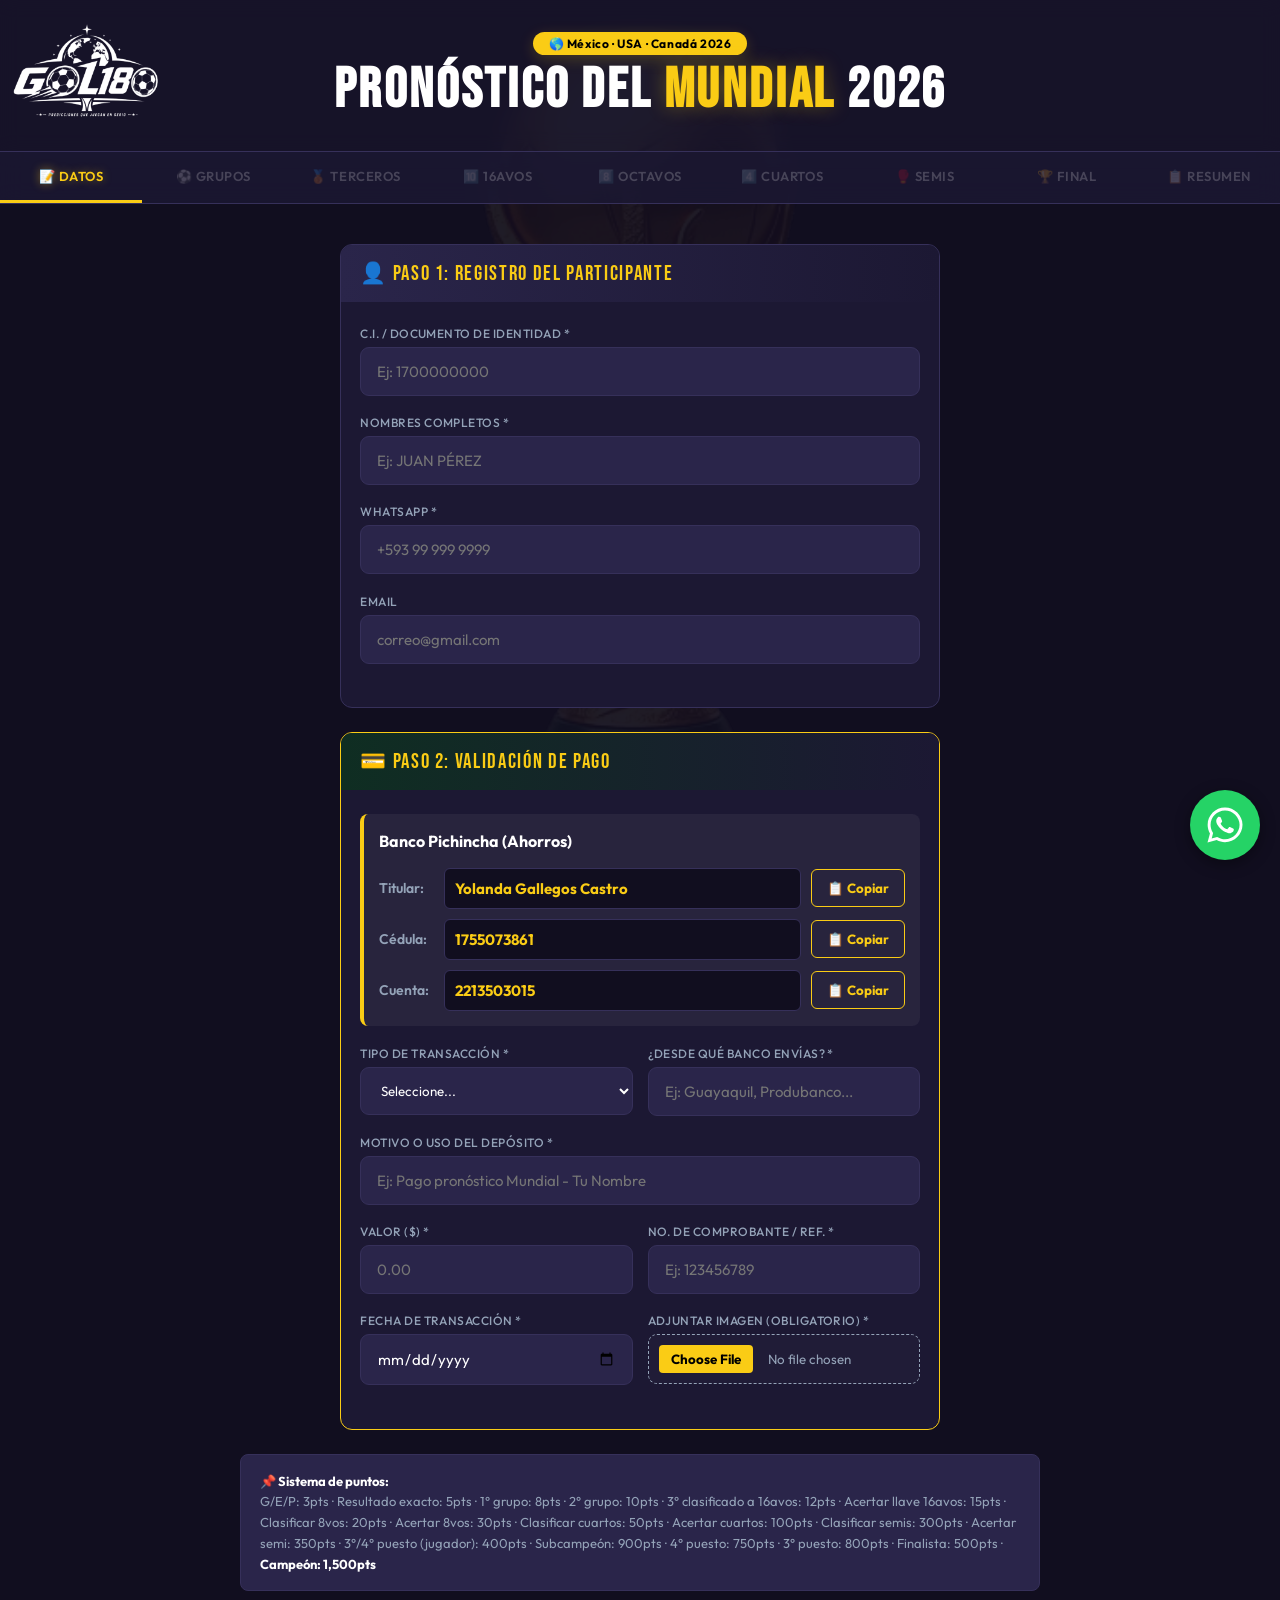
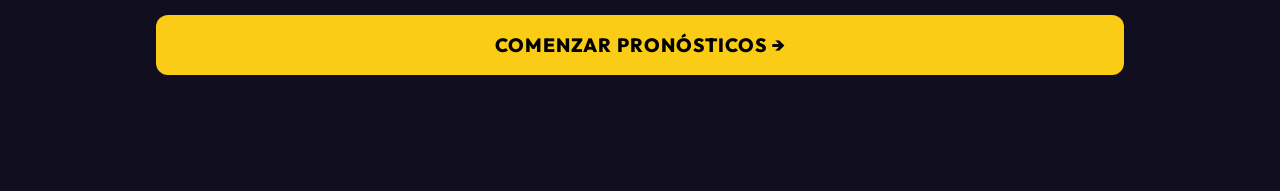
<file: index.html>
<!DOCTYPE html>
<html lang="es">
<head>
    <meta charset="UTF-8">
    <meta name="viewport" content="width=device-width, initial-scale=1.0, maximum-scale=1.0">
    <title>Pronóstico del Mundial 2026 🏆</title>
    
    <link rel="stylesheet" href="css/style.css">
    <link rel="stylesheet" href="css/inicio.css">

    <style>
        /* ESTILOS PARA EL BOTÓN FLOTANTE DE WHATSAPP */
        .btn-wats-float {
            position: fixed;
            bottom: 40px; 
            right: 20px;
            width: 70px; 
            height: 70px; 
            background-color: #25D366; 
            border-radius: 50%;
            display: flex;
            align-items: center;
            justify-content: center;
            box-shadow: 0 4px 15px rgba(0,0,0,0.4);
            z-index: 1000;
            text-decoration: none;
            transition: transform 0.3s ease;
        }
        .btn-wats-float:hover {
            transform: scale(1.1);
        }
        .btn-wats-float svg {
            width: 40px; 
            height: 40px;
            fill: #FFF; 
        }

        /* ARREGLO RESPONSIVE DEL BOTÓN DE WHATSAPP */
        @media (max-width: 768px) {
            .btn-wats-float {
                width: 50px; /* Más pequeño en celular */
                height: 50px;
                bottom: 20px;
                right: 15px;
            }
            .btn-wats-float svg {
                width: 28px; /* Icono más pequeño */
                height: 28px;
            }
        }
    </style>
</head>
<body>

    <header class="hero">
        <div class="hbadge">🌎 México · USA · Canadá 2026</div>
        <h1>PRONÓSTICO DEL <span>MUNDIAL</span> 2026</h1>
    </header>

    <nav class="tabs">
        <a href="index.html" class="tab-link act">📝 Datos</a>
        <a href="pages/grupos.html" class="tab-link locked" id="nav-grupos">⚽ Grupos</a>
        <a class="tab-link locked">🥉 Terceros</a>
        <a class="tab-link locked">🔟 16avos</a>
        <a class="tab-link locked">8️⃣ Octavos</a>
        <a class="tab-link locked">4️⃣ Cuartos</a>
        <a class="tab-link locked">🥊 Semis</a>
        <a class="tab-link locked">🏆 Final</a>
        <a class="tab-link locked">📋 Resumen</a>
    </nav>

    <main class="main">

        <div class="card">
            <div class="card-hd"><div class="card-title">👤 PASO 1: REGISTRO DEL PARTICIPANTE</div></div>
            <div class="card-body">
                <div class="field">
                    <label>C.I. / Documento de Identidad *</label>
                    <input type="text" id="inp-ci" placeholder="Ej: 1700000000" maxlength="15" inputmode="numeric">
                    <div class="error-msg" id="err-ci">⚠ Ingresa tu cédula o documento (solo números)</div>
                </div>
                <div class="field">
                    <label>Nombres Completos *</label>
                    <input type="text" id="inp-nom" placeholder="Ej: JUAN PÉREZ" maxlength="60">
                    <div class="error-msg" id="err-nom">⚠ Ingresa tu nombre completo</div>
                </div>
                <div class="field">
                    <label>WhatsApp *</label>
                    <input type="text" id="inp-tel" placeholder="+593 99 999 9999" maxlength="20" inputmode="tel">
                    <div class="error-msg" id="err-tel">⚠ Ingresa tu número de WhatsApp válido</div>
                </div>
                <div class="field">
                    <label>Email</label>
                    <input type="email" id="inp-mail" placeholder="correo@gmail.com" maxlength="60">
                    <div class="error-msg" id="err-mail">⚠ Ingresa un correo electrónico válido</div>
                </div>
            </div>
        </div>

        <div class="card pay-card">
            <div class="card-hd"><div class="card-title">💳 PASO 2: VALIDACIÓN DE PAGO</div></div>
            <div class="card-body">
                
                <div class="bank-details" style="background: rgba(255,255,255,0.05); padding: 15px; border-radius: 8px; margin-bottom: 20px; border-left: 4px solid var(--acc);">
                    <strong style="font-size: 16px; color: #fff;">Banco Pichincha (Ahorros)</strong><br>
                    
                    <div style="display:flex; gap:10px; margin-top: 15px; align-items: center;">
                        <span style="width: 55px; font-weight: 600; color: var(--mt2); font-size: 14px;">Titular:</span>
                        <input type="text" value="Yolanda Gallegos Castro" readonly style="flex:1; background: var(--bg); padding: 10px; border-radius: 6px; border: 1px solid var(--bdr); color: var(--acc); font-weight: bold; font-size: 15px;">
                        <button type="button" id="btn-copy-nom" style="padding: 10px 15px; background: transparent; border: 1px solid var(--acc); color: var(--acc); border-radius: 6px; cursor: pointer; font-weight: bold; font-family: 'Outfit', sans-serif; transition: 0.2s;">📋 Copiar</button>
                    </div>

                    <div style="display:flex; gap:10px; margin-top: 10px; align-items: center;">
                        <span style="width: 55px; font-weight: 600; color: var(--mt2); font-size: 14px;">Cédula:</span>
                        <input type="text" value="1755073861" readonly style="flex:1; background: var(--bg); padding: 10px; border-radius: 6px; border: 1px solid var(--bdr); color: var(--acc); font-weight: bold; font-size: 15px;">
                        <button type="button" id="btn-copy-ci" style="padding: 10px 15px; background: transparent; border: 1px solid var(--acc); color: var(--acc); border-radius: 6px; cursor: pointer; font-weight: bold; font-family: 'Outfit', sans-serif; transition: 0.2s;">📋 Copiar</button>
                    </div>

                    <div style="display:flex; gap:10px; margin-top: 10px; align-items: center;">
                        <span style="width: 55px; font-weight: 600; color: var(--mt2); font-size: 14px;">Cuenta:</span>
                        <input type="text" value="2213503015" readonly style="flex:1; background: var(--bg); padding: 10px; border-radius: 6px; border: 1px solid var(--bdr); color: var(--acc); font-weight: bold; font-size: 15px;">
                        <button type="button" id="btn-copy-cta" style="padding: 10px 15px; background: transparent; border: 1px solid var(--acc); color: var(--acc); border-radius: 6px; cursor: pointer; font-weight: bold; font-family: 'Outfit', sans-serif; transition: 0.2s;">📋 Copiar</button>
                    </div>
                </div>

                <div class="form-grid" style="display: grid; grid-template-columns: 1fr 1fr; gap: 15px;">
                    <div class="field">
                        <label>Tipo de transacción *</label>
                        <select id="pay-tipo" style="width: 100%; background: var(--bg3); border: 1.5px solid var(--bdr); border-radius: 9px; padding: 14px 16px; color: var(--txt); font-family: 'Outfit', sans-serif;">
                            <option value="">Seleccione...</option>
                            <option value="Transferencia Directa (Mismo Banco)">Transferencia Directa (Mismo Banco)</option>
                            <option value="Transferencia Interbancaria">Transferencia Interbancaria</option>
                            <option value="Depósito en Ventanilla">Depósito en Ventanilla</option>
                            <option value="Depósito en Cajero/Mi Vecino">Depósito en Cajero / Corresponsal</option>
                        </select>
                        <div class="error-msg" id="err-pay-tipo">⚠ Selecciona un tipo de pago</div>
                    </div>
                    <div class="field">
                        <label>¿Desde qué banco envías? *</label>
                        <input type="text" id="pay-origen" placeholder="Ej: Guayaquil, Produbanco..." style="width: 100%; background: var(--bg3); border: 1.5px solid var(--bdr); border-radius: 9px; padding: 14px 16px; color: var(--txt); font-family: 'Outfit', sans-serif;">
                        <div class="error-msg" id="err-pay-ori">⚠ Campo requerido</div>
                    </div>
                </div>

                <div class="field">
                    <label>Motivo o uso del depósito *</label>
                    <input type="text" id="pay-motivo" placeholder="Ej: Pago pronóstico Mundial - Tu Nombre" style="width: 100%; background: var(--bg3); border: 1.5px solid var(--bdr); border-radius: 9px; padding: 14px 16px; color: var(--txt); font-family: 'Outfit', sans-serif;">
                    <div class="error-msg" id="err-pay-mot">⚠ Ingresa el motivo</div>
                </div>

                <div class="form-grid" style="display: grid; grid-template-columns: 1fr 1fr; gap: 15px;">
                    <div class="field">
                        <label>Valor ($) *</label>
                        <input type="number" id="pay-valor" placeholder="0.00" step="0.01" min="0" style="width: 100%; background: var(--bg3); border: 1.5px solid var(--bdr); border-radius: 9px; padding: 14px 16px; color: var(--txt); font-family: 'Outfit', sans-serif;">
                        <div class="error-msg" id="err-pay-val">⚠ Ingresa el valor</div>
                    </div>
                    <div class="field">
                        <label>No. de Comprobante / Ref. *</label>
                        <input type="text" id="pay-ref" placeholder="Ej: 123456789" style="width: 100%; background: var(--bg3); border: 1.5px solid var(--bdr); border-radius: 9px; padding: 14px 16px; color: var(--txt); font-family: 'Outfit', sans-serif;">
                        <div class="error-msg" id="err-pay-ref">⚠ Ingresa la referencia</div>
                    </div>
                </div>

                <div class="form-grid" style="display: grid; grid-template-columns: 1fr 1fr; gap: 15px;">
                    <div class="field">
                        <label>Fecha de transacción *</label>
                        <input type="date" id="pay-fecha" style="width: 100%; background: var(--bg3); border: 1.5px solid var(--bdr); border-radius: 9px; padding: 14px 16px; color: var(--txt); font-family: 'Outfit', sans-serif;">
                        <div class="error-msg" id="err-pay-fec">⚠ Selecciona la fecha</div>
                    </div>
                    <div class="field">
                        <label>Adjuntar Imagen (Obligatorio) *</label>
                        <input type="file" id="pay-file" accept="image/*,.pdf" style="width: 100%; background: rgba(255,255,255,0.02); border: 1px dashed var(--mt2); border-radius: 9px; padding: 10px; color: var(--mt2); font-family: 'Outfit', sans-serif; cursor: pointer;">
                        <div class="error-msg" id="err-pay-file">⚠ Debes adjuntar el comprobante</div>
                    </div>
                </div>

            </div>
        </div>

        <div class="ibox">
            <strong>📌 Sistema de puntos:</strong><br>
            G/E/P: 3pts · Resultado exacto: 5pts · 1° grupo: 8pts · 2° grupo: 10pts · 3° clasificado a 16avos: 12pts · Acertar llave 16avos: 15pts · Clasificar 8vos: 20pts · Acertar 8vos: 30pts · Clasificar cuartos: 50pts · Acertar cuartos: 100pts · Clasificar semis: 300pts · Acertar semi: 350pts · 3°/4° puesto (jugador): 400pts · Subcampeón: 900pts · 4° puesto: 750pts · 3° puesto: 800pts · Finalista: 500pts · <strong>Campeón: 1,500pts</strong>
        </div>

        <button class="btn btn-p" id="btn-comenzar" style="width: 100%; padding: 18px; font-size: 1.2rem; font-weight: 800; border-radius: 12px; letter-spacing: 1px; margin-top: 10px;">
            COMENZAR PRONÓSTICOS →
        </button>
    </main>

    <a href="https://whatsapp.com/channel/0029VbCVtqDD8SDuIAg10X0z" target="_blank" class="btn-wats-float" title="Canal de WhatsApp">
        <svg viewBox="0 0 448 512"><path d="M380.9 97.1C339 55.1 283.2 32 223.9 32c-122.4 0-222 99.6-222 222 0 39.1 10.2 77.3 29.6 111L0 480l117.7-30.9c32.4 17.7 68.9 27 106.1 27h.1c122.3 0 224.1-99.6 224.1-222 0-59.3-25.2-115-67.1-157zm-157 341.6c-33.1 0-65.6-8.9-94-25.7l-6.7-4-69.8 18.3L72 359.2l-4.4-7c-18.5-29.4-28.2-63.3-28.2-98.2 0-101.7 82.8-184.5 184.6-184.5 49.3 0 95.6 19.2 130.4 54.1 34.8 34.9 56.2 81.2 56.1 130.5 0 101.8-84.9 184.6-186.6 184.6zm101.2-138.2c-5.5-2.8-32.8-16.2-37.9-18-5.1-1.9-8.8-2.8-12.5 2.8-3.7 5.6-14.3 18-17.6 21.8-3.2 3.7-6.5 4.2-12 1.4-5.5-2.8-23.2-8.5-44.2-27.3-16.4-14.6-27.4-32.7-30.7-38.2-3.2-5.6-.4-8.6 2.4-11.4 2.6-2.5 5.6-6.5 8.3-9.8 2.8-3.3 3.7-5.6 5.5-9.3 1.8-3.7.9-6.9-.5-9.8-1.4-2.8-12.5-30.1-17.1-41.2-4.5-10.8-9.1-9.3-12.5-9.5-3.2-.2-6.9-.2-10.6-.2-3.7 0-9.7 1.4-14.8 6.9-5.1 5.6-19.4 19-19.4 46.3 0 27.3 19.9 53.7 22.6 57.4 2.8 3.7 39.1 59.7 94.8 83.8 13.2 5.8 23.5 9.2 31.5 11.8 13.3 4.2 25.4 3.6 35 2.1 10.7-1.6 32.8-13.4 37.4-26.4 4.6-13 4.6-24.1 3.2-26.4-1.3-2.5-5-3.9-10.5-6.6z"/></svg>
    </a>

    <script src="js/state.js"></script>
    <script>
        document.addEventListener('DOMContentLoaded', () => {
            const inpCi = document.getElementById('inp-ci');
            const inpNom = document.getElementById('inp-nom');
            const inpMail = document.getElementById('inp-mail');
            const inpTel = document.getElementById('inp-tel');
            
            let cBase64 = null, cType = null, cName = null;

            inpCi.value = AppState.datos.ci || '';
            inpNom.value = AppState.datos.nombre || '';
            inpMail.value = AppState.datos.email || '';
            inpTel.value = AppState.datos.whatsapp || '';

            function setupCopy(btnId, textToCopy) {
                const btn = document.getElementById(btnId);
                if(btn) {
                    btn.addEventListener('click', () => {
                        navigator.clipboard.writeText(textToCopy);
                        btn.innerText = "¡COPIADO!";
                        btn.style.background = "var(--acc)";
                        btn.style.color = "#000";
                        setTimeout(() => {
                            btn.innerText = "📋 Copiar";
                            btn.style.background = "transparent";
                            btn.style.color = "var(--acc)";
                        }, 2000);
                    });
                }
            }

            setupCopy('btn-copy-nom', 'Yolanda Gallegos Castro');
            setupCopy('btn-copy-ci', '1755073861');
            setupCopy('btn-copy-cta', '2213503015');

            document.getElementById('pay-file').addEventListener('change', (e) => {
                const file = e.target.files[0];
                if (file) {
                    if(file.size > 5 * 1024 * 1024) {
                        alert("El archivo es muy pesado. Máximo 5MB.");
                        e.target.value = '';
                        cBase64 = null;
                        return;
                    }
                    cName = file.name;
                    cType = file.type;
                    const reader = new FileReader();
                    reader.onload = (ev) => { 
                        cBase64 = ev.target.result.split(',')[1]; 
                        document.getElementById('err-pay-file').style.display = 'none';
                    };
                    reader.readAsDataURL(file);
                } else {
                    cBase64 = null;
                }
            });

            inpCi.addEventListener('input', function() {
                this.value = this.value.replace(/[^0-9]/g, '');
            });

            inpNom.addEventListener('input', function() {
                let upper = this.value.toUpperCase();
                this.value = upper.replace(/[^A-ZÁÉÍÓÚÑ\s]/g, '');
            });

            inpTel.addEventListener('focus', function() {
                if (this.value.trim() === '') this.value = '+593 ';
            });
            inpTel.addEventListener('input', function() {
                let val = this.value.replace(/[^0-9+\s]/g, '');
                if (val.indexOf('+') > 0) val = val.replace(/\+/g, '');
                if (!val.startsWith('+593')) val = '+593 ';
                this.value = val;
            });

            document.getElementById('btn-comenzar').addEventListener('click', () => {
                const ci = inpCi.value.trim();
                const nom = inpNom.value.trim();
                const email = inpMail.value.trim();
                let tel = inpTel.value.trim();

                const pTipo = document.getElementById('pay-tipo').value;
                const pOri = document.getElementById('pay-origen').value.trim();
                const pMot = document.getElementById('pay-motivo').value.trim();
                const pVal = document.getElementById('pay-valor').value.trim();
                const pRef = document.getElementById('pay-ref').value.trim();
                const pFec = document.getElementById('pay-fecha').value.trim();

                let isValid = true;
                
                if (!ci || ci.length < 5) { document.getElementById('err-ci').style.display = 'block'; isValid = false; } else { document.getElementById('err-ci').style.display = 'none'; }
                if (!nom || nom.length < 3) { document.getElementById('err-nom').style.display = 'block'; isValid = false; } else { document.getElementById('err-nom').style.display = 'none'; }
                if (!tel || tel.length < 8 || tel === '+593 ') { document.getElementById('err-tel').style.display = 'block'; isValid = false; } else { document.getElementById('err-tel').style.display = 'none'; }

                if (email !== "") {
                    const emailPattern = /^[^\s@]+@[^\s@]+\.[^\s@]+$/;
                    if (!emailPattern.test(email)) { document.getElementById('err-mail').style.display = 'block'; isValid = false; } 
                    else { document.getElementById('err-mail').style.display = 'none'; }
                } else { document.getElementById('err-mail').style.display = 'none'; }

                if(!pTipo) { document.getElementById('err-pay-tipo').style.display = 'block'; isValid = false; } else { document.getElementById('err-pay-tipo').style.display = 'none'; }
                if(!pOri) { document.getElementById('err-pay-ori').style.display = 'block'; isValid = false; } else { document.getElementById('err-pay-ori').style.display = 'none'; }
                if(!pMot) { document.getElementById('err-pay-mot').style.display = 'block'; isValid = false; } else { document.getElementById('err-pay-mot').style.display = 'none'; }
                if(!pVal || pVal <= 0) { document.getElementById('err-pay-val').style.display = 'block'; isValid = false; } else { document.getElementById('err-pay-val').style.display = 'none'; }
                if(!pRef) { document.getElementById('err-pay-ref').style.display = 'block'; isValid = false; } else { document.getElementById('err-pay-ref').style.display = 'none'; }
                if(!pFec) { document.getElementById('err-pay-fec').style.display = 'block'; isValid = false; } else { document.getElementById('err-pay-fec').style.display = 'none'; }
                
                if(!cBase64) { 
                    document.getElementById('err-pay-file').style.display = 'block'; 
                    isValid = false; 
                } else { 
                    document.getElementById('err-pay-file').style.display = 'none'; 
                }

                if (!isValid) {
                    return; 
                }
                
                if (tel.startsWith('+')) { tel = "'" + tel; }

                AppState.pago = {
                    tipo: pTipo, bancoOrigen: pOri, motivo: pMot, valor: pVal, 
                    referencia: pRef, fecha: pFec, fileBase64: cBase64, 
                    fileName: cName, mimeType: cType
                };

                AppState.guardarDatosUsuario(ci, nom, email, tel);
                window.location.href = 'pages/grupos.html';
            });
        });
    </script>
</body>
</html>
</file>
<file: css/style.css>
/* css/style.css */
@import url('https://fonts.googleapis.com/css2?family=Bebas+Neue&family=Outfit:wght@300;400;500;600;700&display=swap');

:root {
    /* PALETA "NOCHE MUNDIAL" */
    --bg: #110e1f;        
    --bg2: #1c1833;       
    --bg3: #2a254a;       
    --card: #1c1833;      
    --bdr: #36305a;       
    --acc: #facc15;       
    --acc-hover: #eab308; 
    --grn: #34d399;       
    --red: #f43f5e;       
    --blue: #38bdf8;      
    --txt: #ffffff;       
    --mt: #cbd5e1;        
    --mt2: #94a3b8;       
}

* {
    box-sizing: border-box;
    margin: 0;
    padding: 0;
    -webkit-tap-highlight-color: transparent;
}

body {
    background-color: var(--bg);
    color: var(--txt);
    font-family: 'Outfit', sans-serif;
    min-height: 100vh;
    padding-bottom: 68px;
    position: relative;
    overflow-x: hidden;
}

/* MARCA DE AGUA DEL TROFEO (BAJO CONTRASTE) */
body::before {
    content: "";
    position: fixed;
    top: 50%;
    left: 50%;
    transform: translate(-50%, -50%);
    width: 100vh; 
    height: 100vh;
    background-image: url('../img/fondo-trofeo.png'); 
    background-size: contain;
    background-repeat: no-repeat;
    background-position: center;
    opacity: 0.06; 
    z-index: -1;
    pointer-events: none;
}

/* CABECERA - DISEÑO DESKTOP */
.hero {
    position: relative; 
    padding: 2rem 1rem;
    text-align: center;
    border-bottom: 1px solid var(--bdr);
    background: rgba(28, 24, 51, 0.5);
    backdrop-filter: blur(10px);
    display: flex;
    flex-direction: column;
    align-items: center;
    justify-content: center;
}

/* LOGO LATERAL - DISEÑO DESKTOP */
.hero::before {
    content: "";
    display: block; 
    position: absolute;
    top: 0;           
    bottom: 0;        
    left: 10px; 
    width: 220px;     
    background-image: url('../img/logo-mundial.png');
    background-size: contain; 
    background-repeat: no-repeat;
    background-position: center left; 
    z-index: 10;
    filter: brightness(0) invert(1); 
}

.hbadge {
    position: relative;
    z-index: 20;
    display: inline-block;
    background: var(--acc);
    color: #000;
    font-size: 12px;
    font-weight: 700;
    padding: 4px 16px;
    border-radius: 20px;
    letter-spacing: 0.05em;
    margin-bottom: 0.5rem;
    box-shadow: 0 4px 15px rgba(250, 204, 21, 0.2);
}

.hero h1 {
    position: relative;
    z-index: 20;
    font-family: 'Bebas Neue', sans-serif;
    font-size: clamp(2.2rem, 6vw, 3.5rem);
    letter-spacing: 0.05em;
    line-height: 1;
    color: #fff;
    text-transform: uppercase;
}

.hero h1 span {
    color: var(--acc);
    text-shadow: 0 0 20px rgba(250, 204, 21, 0.3);
}

/* NAVEGACIÓN TABS */
.tabs {
    display: flex;
    background: rgba(28, 24, 51, 0.85);
    backdrop-filter: blur(12px);
    border-bottom: 1px solid var(--bdr);
    overflow-x: auto;
    position: sticky;
    top: 0;
    z-index: 50;
    scrollbar-width: none;
}

.tabs::-webkit-scrollbar { display: none; }

.tab-link {
    flex: 1; 
    text-align: center;
    padding: 16px 10px;
    font-size: 13px;
    font-weight: 600;
    color: var(--mt);
    text-transform: uppercase;
    letter-spacing: 0.04em;
    text-decoration: none;
    border-bottom: 3px solid transparent;
    white-space: nowrap;
    transition: all 0.3s ease;
}

.tab-link.act {
    color: var(--acc);
    border-bottom-color: var(--acc);
    text-shadow: 0 0 10px rgba(250, 204, 21, 0.4);
}

.tab-link.locked {
    color: rgba(255, 255, 255, 0.2);
    pointer-events: none;
    cursor: not-allowed;
}

.tab-link.done { color: var(--grn); }

/* CONTENEDOR PRINCIPAL */
.main {
    padding: 2.5rem 1rem;
    max-width: 1000px; 
    margin: 0 auto;
}

.btn {
    display: block;
    width: 100%;
    padding: 14px;
    border: none;
    border-radius: 10px;
    font-family: 'Outfit', sans-serif;
    font-size: 15px;
    font-weight: 700;
    cursor: pointer;
    transition: all 0.2s;
    text-align: center;
    margin-bottom: 0.5rem;
    text-transform: uppercase;
    letter-spacing: 0.05em;
}

.btn-p {
    background: var(--acc);
    color: #000;
}

.btn-p:hover {
    background: var(--acc-hover);
    transform: scale(0.98);
}

.toast {
    position: fixed;
    bottom: 30px;
    left: 50%;
    transform: translateX(-50%) translateY(100px);
    background: var(--red);
    color: #fff;
    padding: 14px 28px;
    border-radius: 30px;
    font-size: 14px;
    font-family: 'Outfit', sans-serif;
    font-weight: 600;
    z-index: 9999;
    opacity: 0;
    transition: all 0.4s cubic-bezier(0.68, -0.55, 0.265, 1.55);
    pointer-events: none;
    box-shadow: 0 10px 30px rgba(0, 0, 0, 0.6);
    text-align: center;
    max-width: 90vw;
    white-space: nowrap;
}

.toast.on {
    transform: translateX(-50%) translateY(0);
    opacity: 1;
}

.toast.success {
    background: var(--grn);
    color: #000;
}

/* --- ARREGLO RESPONSIVE (CELULAR) --- */
@media (max-width: 768px) {
    .tab-link {
        flex: 0 0 auto; 
        font-size: 11px;
        padding: 12px 10px;
        border-bottom: 2px solid transparent;
    }
    
    .main { padding: 1.5rem 0.8rem; }
    
    .hero { 
        padding: 1.5rem 1rem;
        /* IMPORTANTE: Quitamos el logo lateral para ponerlo arriba */
    }
    
    .hero::before {
        /* El logo pasa de ser un fondo lateral a ser un elemento ARRIBA y CENTRADO */
        position: static; 
        width: 100px;
        height: 100px;
        margin: 0 auto 15px auto;
        background-position: center;
        background-size: contain;
    }

    .hero h1 {
        font-size: 1.8rem;
        width: 100%;
        line-height: 1.2;
    }

    .hbadge {
        font-size: 10px;
        margin-bottom: 10px;
    }
}

/* BOTONES DE NAVEGACIÓN INFERIORES */
.nav-buttons {
    display: flex;
    gap: 12px;
    margin-top: 2rem;
}

.nav-buttons .btn { margin-bottom: 0; }

.btn-sec {
    background: rgba(255, 255, 255, 0.05);
    color: var(--txt);
    border: 1px solid var(--bdr);
    flex: 1; 
    display: flex;
    align-items: center;
    justify-content: center;
}

.btn-sec:hover {
    background: rgba(255, 255, 255, 0.1);
    border-color: var(--mt);
}

.nav-buttons .btn-p { flex: 2; }
</file>
<file: css/inicio.css>
/* css/inicio.css */
.card {
    background: var(--card);
    border: 1px solid var(--bdr);
    border-radius: 12px;
    margin-bottom: 1.5rem;
    overflow: hidden;
    max-width: 600px;
    margin-left: auto;
    margin-right: auto;
}

.card-hd {
    background: linear-gradient(90deg, var(--bg3), var(--bg2));
    padding: 1rem 1.2rem;
    display: flex;
    align-items: center;
    justify-content: space-between;
}

.card-title {
    font-family: 'Bebas Neue', sans-serif;
    font-size: 1.3rem;
    letter-spacing: 0.08em;
    color: var(--acc);
}

.card-body {
    padding: 1.5rem 1.2rem;
}

.field {
    margin-bottom: 1.2rem;
}

.field label {
    font-size: 12px;
    color: var(--mt2);
    display: block;
    margin-bottom: 6px;
    text-transform: uppercase;
    letter-spacing: 0.04em;
    font-weight: 500;
}

input[type=text], 
input[type=email],
input[type=number],
input[type=date],
select.form-input,
.form-input {
    width: 100%;
    background: var(--bg3);
    border: 1.5px solid var(--bdr);
    border-radius: 9px;
    padding: 14px 16px;
    font-size: 15px;
    color: var(--txt);
    font-family: 'Outfit', sans-serif;
    outline: none;
    transition: border-color 0.2s;
    box-sizing: border-box;
}

input:focus, select:focus {
    border-color: var(--acc);
}

.error-msg {
    color: var(--red);
    font-size: 12px;
    margin-top: 6px;
    display: none;
    font-weight: 500;
}

.ibox {
    background: var(--bg3);
    border: 1px solid var(--bdr);
    border-radius: 8px;
    padding: 1rem 1.2rem;
    margin-bottom: 1.5rem;
    font-size: 13px;
    color: var(--mt2);
    line-height: 1.6;
    max-width: 800px;
    margin-left: auto;
    margin-right: auto;
}

.ibox strong { color: var(--txt); }

/* --- NUEVOS ESTILOS PARA EL PAGO EN INICIO --- */
.pay-card {
    border-color: var(--acc) !important;
}

.pay-card .card-hd {
    background: linear-gradient(90deg, #0f2e22, var(--bg2)) !important;
}

.bank-details {
    background: rgba(255,255,255,0.05);
    padding: 15px;
    border-radius: 8px;
    margin-bottom: 20px;
    border-left: 4px solid var(--acc);
    font-size: 14px;
    line-height: 1.5;
}

.form-grid {
    display: grid;
    grid-template-columns: 1fr 1fr;
    gap: 15px;
}

.btn-copy {
    background: var(--bg);
    border: 1px solid var(--acc);
    color: var(--acc);
    padding: 0 15px;
    border-radius: 6px;
    cursor: pointer;
    font-family: 'Outfit', sans-serif;
    font-weight: 600;
    transition: all 0.2s;
}

.btn-copy:hover { background: rgba(26, 215, 128, 0.1); }

/* Estilo archivo */
input[type=file].form-input {
    background: rgba(255, 255, 255, 0.02);
    border: 1px dashed var(--mt2);
    cursor: pointer;
}
input[type=file]::file-selector-button {
    background: var(--acc);
    color: #000;
    border: none;
    padding: 6px 12px;
    border-radius: 4px;
    font-family: 'Outfit', sans-serif;
    font-weight: 700;
    cursor: pointer;
    margin-right: 15px;
}

@media (max-width: 600px) {
    .form-grid { grid-template-columns: 1fr; gap: 0; }
}
</file>
